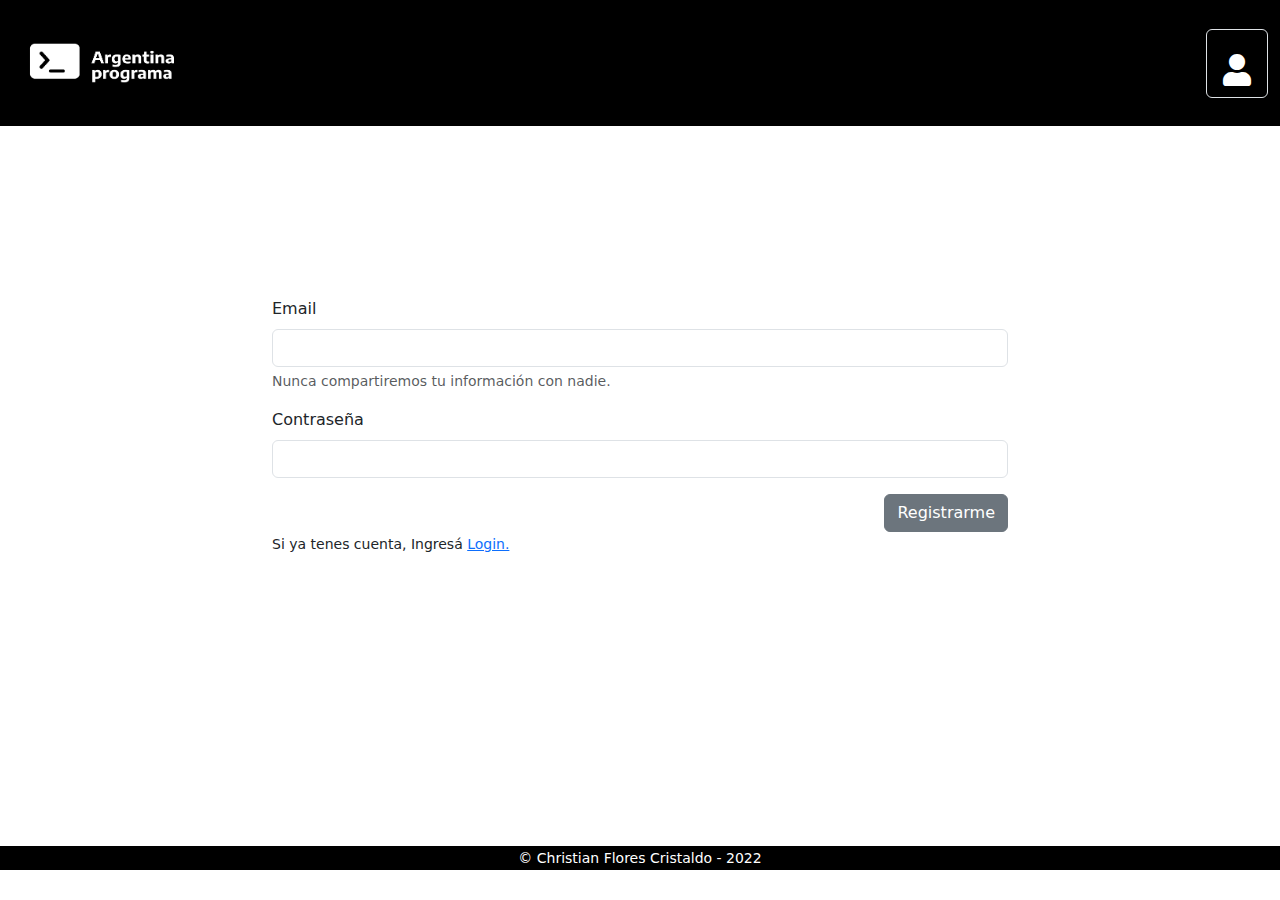
<file: Dashboard.html>
<!DOCTYPE html>
<html lang="es">
<head>
<meta charset="UTF-8">
<meta name="viewport" content="width=device-width, initial-scale=1.0">
<meta http-equiv="X-UA-Compatible" content="ie=edge">
<meta name="Description" content="Maqueta Portfolio Yo Programo"/>
<link rel="preconnect" href="https://fonts.googleapis.com">
<link rel="preconnect" href="https://fonts.gstatic.com" crossorigin>
<link href="https://fonts.googleapis.com/css2?family=Roboto:ital,wght@1,400;1,700&display=swap" rel="stylesheet">
<link rel="stylesheet" href="assets/css/normalize.css">
<link rel="stylesheet" href="https://cdnjs.cloudflare.com/ajax/libs/twitter-bootstrap/5.1.0/css/bootstrap.min.css">
<link rel="stylesheet" href="https://cdnjs.cloudflare.com/ajax/libs/font-awesome/5.15.4/css/all.min.css">
<link rel="stylesheet" href="assets/css/estilos.css">
<link rel="shortcut icon" href="assets/img/argentina_programa_favicon.ico" type="image/x-icon">
<title>Dashboard</title>
</head>
<body>

    <nav class="navbar navbar-expand-lg bg-black">
        <div class="container-fluid">
          <a class="navbar-brand" href="index.html">
            <img src="assets/img/argentina_programa_png.png" alt="logo argentina programa" width="180" height="100">
          </a>
    
    
          <ul class="list-group list-group-horizontal">
           
           
           
            <li class="list-group-item">   
              <!-- Boton que envia al login -->
               <a href="login.html"> <i class="fas fa-user fa-2x text-white"></i></a>
            
            </li>
          </ul>
        
          <button class="navbar-toggler" type="button" data-bs-toggle="collapse" data-bs-target="#navbarSupportedContent" aria-controls="navbarSupportedContent" aria-expanded="false" aria-label="Toggle navigation">
             
           </button>
        </div>
      </nav>
      <div class="container">
        <div class="row">
          <div class="col-12">

            
          </div>
        </div>
      </div>
      <!-- ESTRUCTURA DE LOGIN -->
      <section class="login">
      <div class="container">
        <div class="row">
          <div class="col-2">
          </div>
          
          <div class="col-8 estructura_login">
            <div class="modal-body">
              <form>
                <div class="mb-3">
                  <label for="exampleInputEmail1" class="form-label">Email</label>
                  <input type="email" class="form-control" id="exampleInputEmail1" aria-describedby="emailHelp">
                  <div id="emailHelp" class="form-text">Nunca compartiremos tu información con nadie.</div>
                </div>
                <div class="mb-3">
                  <label for="exampleInputPassword1" class="form-label">Contraseña</label>
                  <input type="password" class="form-control" id="exampleInputPassword1">
                </div>
                <div class="modal-footer">
                  <button type="summit" class="btn btn-secondary" data-bs-dismiss="modal">Registrarme</button>
                </div>
                <small>Si ya tenes cuenta, Ingresá <a href="login.html">Login.</a> </small>
              </form>
      
            </div>
          </div>
        </div>
      </div>
    </section>

<!-- FOOTER -->
<footer class="bg-black text-white text-center fs-6">
    <div >
        <small class="pt-2 mb-2">&copy Christian Flores Cristaldo - 2022</small>
    </div>
</footer>
<script src="https://cdnjs.cloudflare.com/ajax/libs/popper.js/2.9.2/umd/popper.min.js"></script>
<script src="https://cdnjs.cloudflare.com/ajax/libs/twitter-bootstrap/5.1.0/js/bootstrap.min.js"></script>
</body>
</html>
</file>
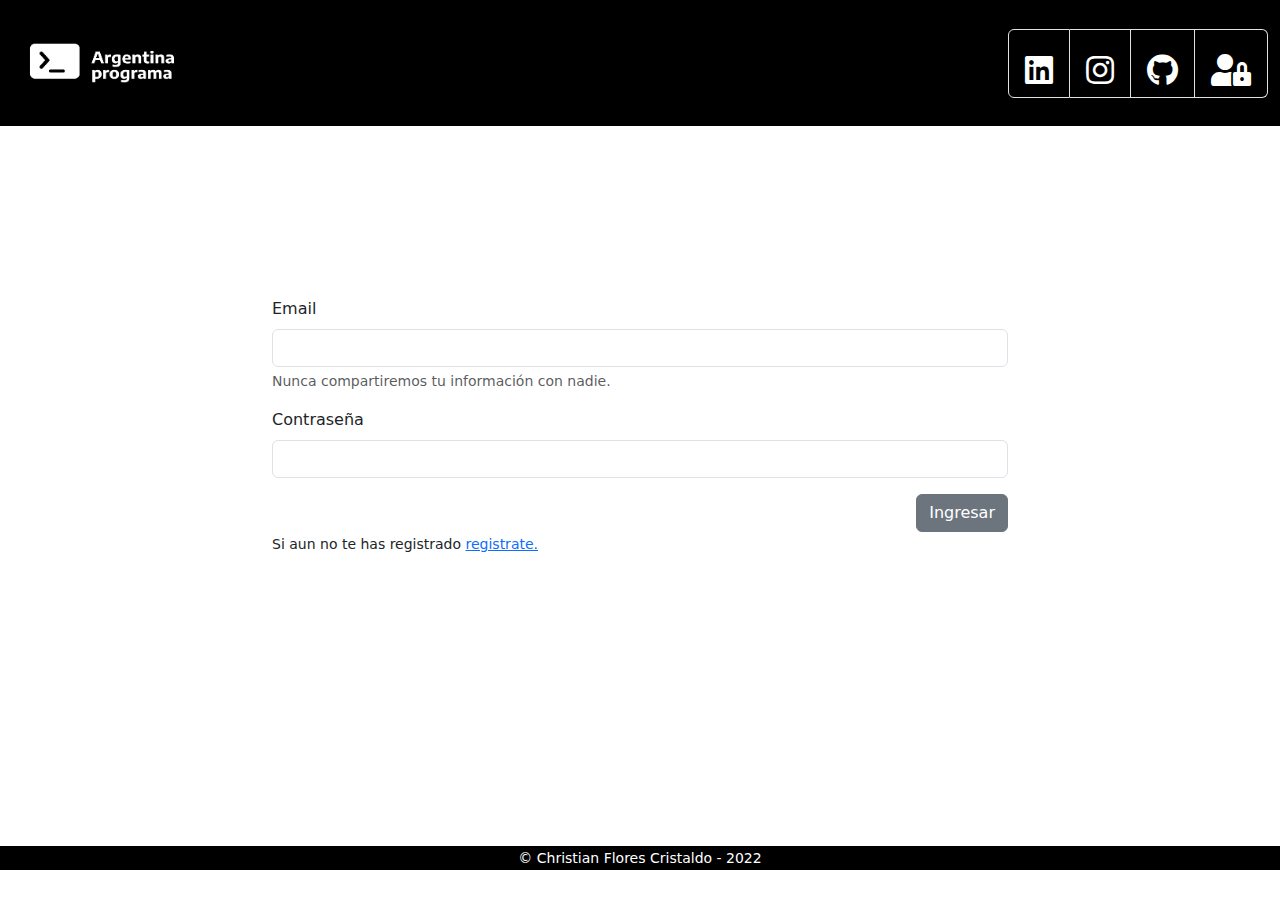
<file: login.html>
<!DOCTYPE html>
<html lang="es">
<head>
<meta charset="UTF-8">
<meta name="viewport" content="width=device-width, initial-scale=1.0">
<meta http-equiv="X-UA-Compatible" content="ie=edge">
<meta name="Description" content="Maqueta Portfolio Yo Programo"/>
<link rel="preconnect" href="https://fonts.googleapis.com">
<link rel="preconnect" href="https://fonts.gstatic.com" crossorigin>
<link href="https://fonts.googleapis.com/css2?family=Roboto:ital,wght@1,400;1,700&display=swap" rel="stylesheet">
<link rel="stylesheet" href="assets/css/normalize.css">
<link rel="stylesheet" href="https://cdnjs.cloudflare.com/ajax/libs/twitter-bootstrap/5.1.0/css/bootstrap.min.css">
<link rel="stylesheet" href="https://cdnjs.cloudflare.com/ajax/libs/font-awesome/5.15.4/css/all.min.css">
<link rel="stylesheet" href="assets/css/estilos.css">
<link rel="shortcut icon" href="assets/img/argentina_programa_favicon.ico" type="image/x-icon">
<title>Login</title>
</head>
<body>

    <nav class="navbar navbar-expand-lg bg-black">
        <div class="container-fluid">
          <a class="navbar-brand" href="index.html">
            <img src="assets/img/argentina_programa_png.png" alt="logo argentina programa" width="180" height="100">
          </a>
    
    
          <ul class="list-group list-group-horizontal">
            <li class="list-group-item"> 
              <a href="http://www.linkedin.com/in/christian-flores-cristaldo/" target="_blank"><i class="fab fa-linkedin fa-2x text-white" ></i></a>
            </li>
            <li class="list-group-item"><a href="https://www.instagram.com/christianflores.ok/" target="_blank"><i class="fab fa-instagram fa-2x text-white"></i> </a>
            </li>
            <li class="list-group-item"><a href="https://github.com/christianflores700" target="_blank"><i class="fab fa-github fa-2x text-white"> </i></a>
            </li>
            <li class="list-group-item">   
              <!-- Boton que envia al login -->
               <a href="login.html"> <i class="fas fa-user-lock fa-2x text-white"></i></a>
            
            </li>
          </ul>
        
          <button class="navbar-toggler" type="button" data-bs-toggle="collapse" data-bs-target="#navbarSupportedContent" aria-controls="navbarSupportedContent" aria-expanded="false" aria-label="Toggle navigation">
             
           </button>
        </div>
      </nav>
      <!-- ESTRUCTURA DE LOGIN -->
      <section class="login">
      <div class="container">
        <div class="row">
          <div class="col-2">
          </div>
          
          <div class="col-8 estructura_login">
            <div class="modal-body">
              <form>
                <div class="mb-3">
                  <label for="exampleInputEmail1" class="form-label">Email</label>
                  <input type="email" class="form-control" id="exampleInputEmail1" aria-describedby="emailHelp">
                  <div id="emailHelp" class="form-text">Nunca compartiremos tu información con nadie.</div>
                </div>
                <div class="mb-3">
                  <label for="exampleInputPassword1" class="form-label">Contraseña</label>
                  <input type="password" class="form-control" id="exampleInputPassword1">
                </div>
                <div class="modal-footer">
                  <button type="summit" class="btn btn-secondary" data-bs-dismiss="modal">Ingresar</button>
                </div>
                <small>Si aun no te has registrado <a href="registro.html">registrate.</a> </small>
              </form>
      
            </div>
          </div>
        </div>
      </div>
    </section>

<!-- FOOTER -->
<footer class="bg-black text-white text-center fs-6">
    <div >
        <small class="pt-2 mb-2">&copy Christian Flores Cristaldo - 2022</small>
    </div>
</footer>
<script src="https://cdnjs.cloudflare.com/ajax/libs/popper.js/2.9.2/umd/popper.min.js"></script>
<script src="https://cdnjs.cloudflare.com/ajax/libs/twitter-bootstrap/5.1.0/js/bootstrap.min.js"></script>
</body>
</html>
</file>
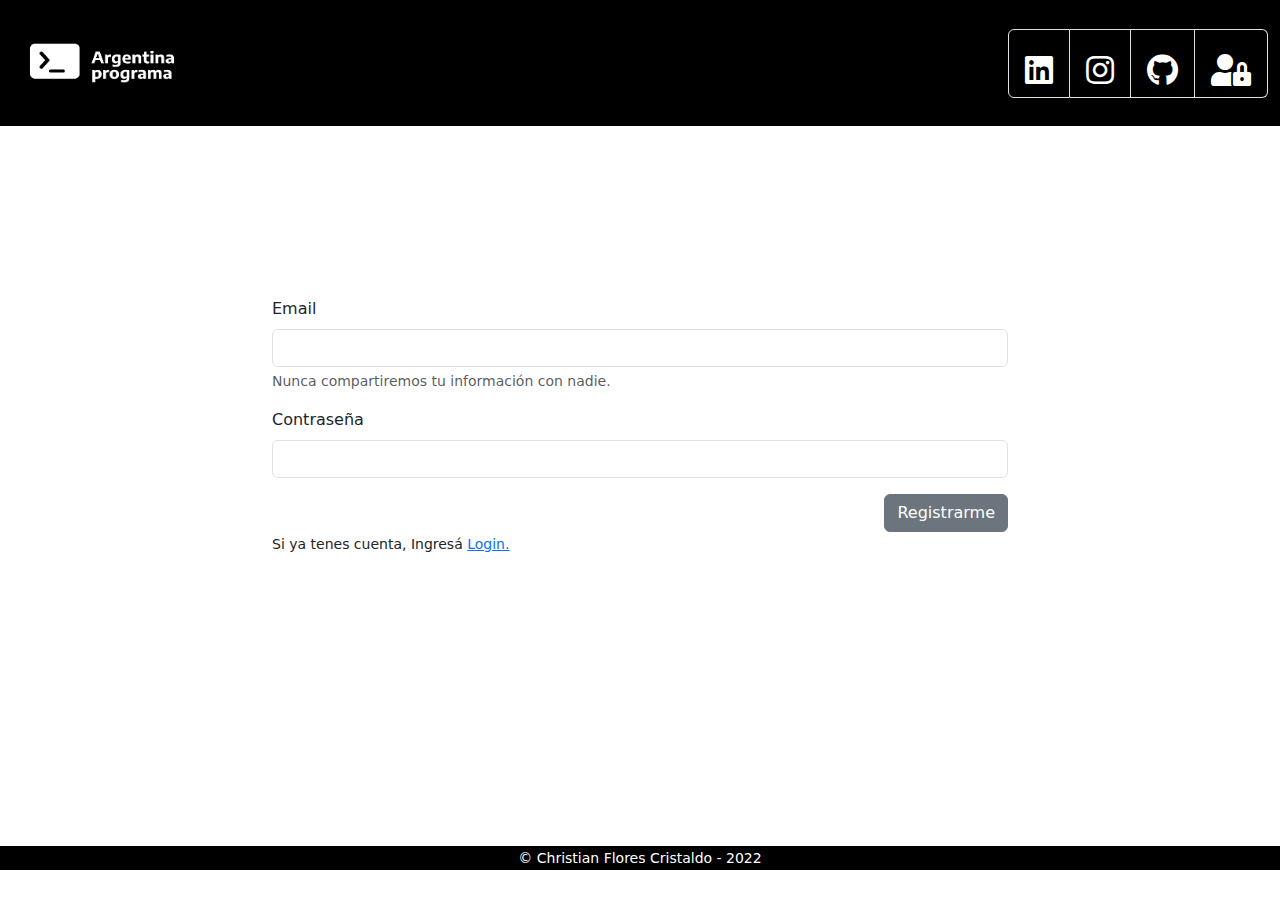
<file: registro.html>
<!DOCTYPE html>
<html lang="es">
<head>
<meta charset="UTF-8">
<meta name="viewport" content="width=device-width, initial-scale=1.0">
<meta http-equiv="X-UA-Compatible" content="ie=edge">
<meta name="Description" content="Maqueta Portfolio Yo Programo"/>
<link rel="preconnect" href="https://fonts.googleapis.com">
<link rel="preconnect" href="https://fonts.gstatic.com" crossorigin>
<link href="https://fonts.googleapis.com/css2?family=Roboto:ital,wght@1,400;1,700&display=swap" rel="stylesheet">
<link rel="stylesheet" href="assets/css/normalize.css">
<link rel="stylesheet" href="https://cdnjs.cloudflare.com/ajax/libs/twitter-bootstrap/5.1.0/css/bootstrap.min.css">
<link rel="stylesheet" href="https://cdnjs.cloudflare.com/ajax/libs/font-awesome/5.15.4/css/all.min.css">
<link rel="stylesheet" href="assets/css/estilos.css">
<link rel="shortcut icon" href="assets/img/argentina_programa_favicon.ico" type="image/x-icon">
<title>Registro</title>
</head>
<body>

    <nav class="navbar navbar-expand-lg bg-black">
        <div class="container-fluid">
          <a class="navbar-brand" href="index.html">
            <img src="assets/img/argentina_programa_png.png" alt="logo argentina programa" width="180" height="100">
          </a>
    
    
          <ul class="list-group list-group-horizontal">
            <li class="list-group-item"> 
              <a href="http://www.linkedin.com/in/christian-flores-cristaldo/" target="_blank"><i class="fab fa-linkedin fa-2x text-white" ></i></a>
            </li>
            <li class="list-group-item"><a href="https://www.instagram.com/christianflores.ok/" target="_blank"><i class="fab fa-instagram fa-2x text-white"></i> </a>
            </li>
            <li class="list-group-item"><a href="https://github.com/christianflores700" target="_blank"><i class="fab fa-github fa-2x text-white"> </i></a>
            </li>
            <li class="list-group-item">   
              <!-- Boton que envia al login -->
               <a href="login.html"> <i class="fas fa-user-lock fa-2x text-white"></i></a>
            
            </li>
          </ul>
        
          <button class="navbar-toggler" type="button" data-bs-toggle="collapse" data-bs-target="#navbarSupportedContent" aria-controls="navbarSupportedContent" aria-expanded="false" aria-label="Toggle navigation">
             
           </button>
        </div>
      </nav>
      <!-- ESTRUCTURA DE LOGIN -->
      <section class="login">
      <div class="container">
        <div class="row">
          <div class="col-2">
          </div>
          
          <div class="col-8 estructura_login">
            <div class="modal-body">
              <form>
                <div class="mb-3">
                  <label for="exampleInputEmail1" class="form-label">Email</label>
                  <input type="email" class="form-control" id="exampleInputEmail1" aria-describedby="emailHelp">
                  <div id="emailHelp" class="form-text">Nunca compartiremos tu información con nadie.</div>
                </div>
                <div class="mb-3">
                  <label for="exampleInputPassword1" class="form-label">Contraseña</label>
                  <input type="password" class="form-control" id="exampleInputPassword1">
                </div>
                <div class="modal-footer">
                  <button type="summit" class="btn btn-secondary" data-bs-dismiss="modal">Registrarme</button>
                </div>
                <small>Si ya tenes cuenta, Ingresá <a href="login.html">Login.</a> </small>
              </form>
      
            </div>
          </div>
        </div>
      </div>
    </section>

<!-- FOOTER -->
<footer class="bg-black text-white text-center fs-6">
    <div >
        <small class="pt-2 mb-2">&copy Christian Flores Cristaldo - 2022</small>
    </div>
</footer>
<script src="https://cdnjs.cloudflare.com/ajax/libs/popper.js/2.9.2/umd/popper.min.js"></script>
<script src="https://cdnjs.cloudflare.com/ajax/libs/twitter-bootstrap/5.1.0/js/bootstrap.min.js"></script>
</body>
</html>
</file>
<file: assets/css/estilos.css>
.list-group-item {
    background-color:transparent;
}
{
color: rgb(30, 30, 223);
}

.fab.fa-linkedin.fa-2x:hover {
    --bs-text-opacity: 1;
    color: rgb(53, 88, 177)!important
}

.fab.fa-instagram.fa-2x:hover {
    --bs-text-opacity: 1;
    color: rgb(189, 72, 160)!important;

}
.fab.fa-github.fa-2x:hover {
    --bs-text-opacity: 1;
    color: rgba(252, 250, 249, 0.776)!important
}
.fas.fa-user-lock.fa-2x:hover {
    --bs-text-opacity: 1;
    color: rgba(252, 250, 249, 0.776)!important
}
section.banner{
    background-image:linear-gradient(
        rgba(0,0,0,0.95),
        rgba(0,0,0,0.3)
    ), url(../img/codigo_vsc_2.jpg);
    width: 100%;
    height: 100vh;
    background-repeat: no-repeat;
    background-size: cover;
   
}
h3.intro{
    font-size: 4rem;
    padding-top: 5%;
    text-shadow: 1px 1px 10px  rgb(255, 255, 255, 1);
}
p, cite{
    font-size: 1rem;
    padding-top: 5%;
    text-shadow: 1px 1px 10px  rgb(255, 255, 255, 1);
    text-align: right;
   margin-block:;
   margin-right: 2rem;  
}
.acerca_de, .experiencia, .hard{
    background-image:linear-gradient(
        rgba(0,0,0,0.1),
        rgba(0,0,0,0.4)
    ), url(../img/PM\ \(502\).jpg);
}
.acerca_de, .experiencia, .hard{ 
    font-size: 1rem;
    padding-top: 1%;
    text-shadow: 1px 1px 10px  rgb(255, 255, 255, 1);
   
}
p,i{
    text-align: center;
    padding-top: 1rem;
    font-size:medium;
}
h5,p{
    font-size:xx-large;
}
.hard{
    width: 100%;
    height: 3rem;
    padding-top: 3rem;
    padding-bottom: 3rem;
}
.experiencia{
    padding-top: 1rem;
}

.login{
    height: 80vh;
}
.estructura_login{
    margin-top: 15%;
}
</file>
